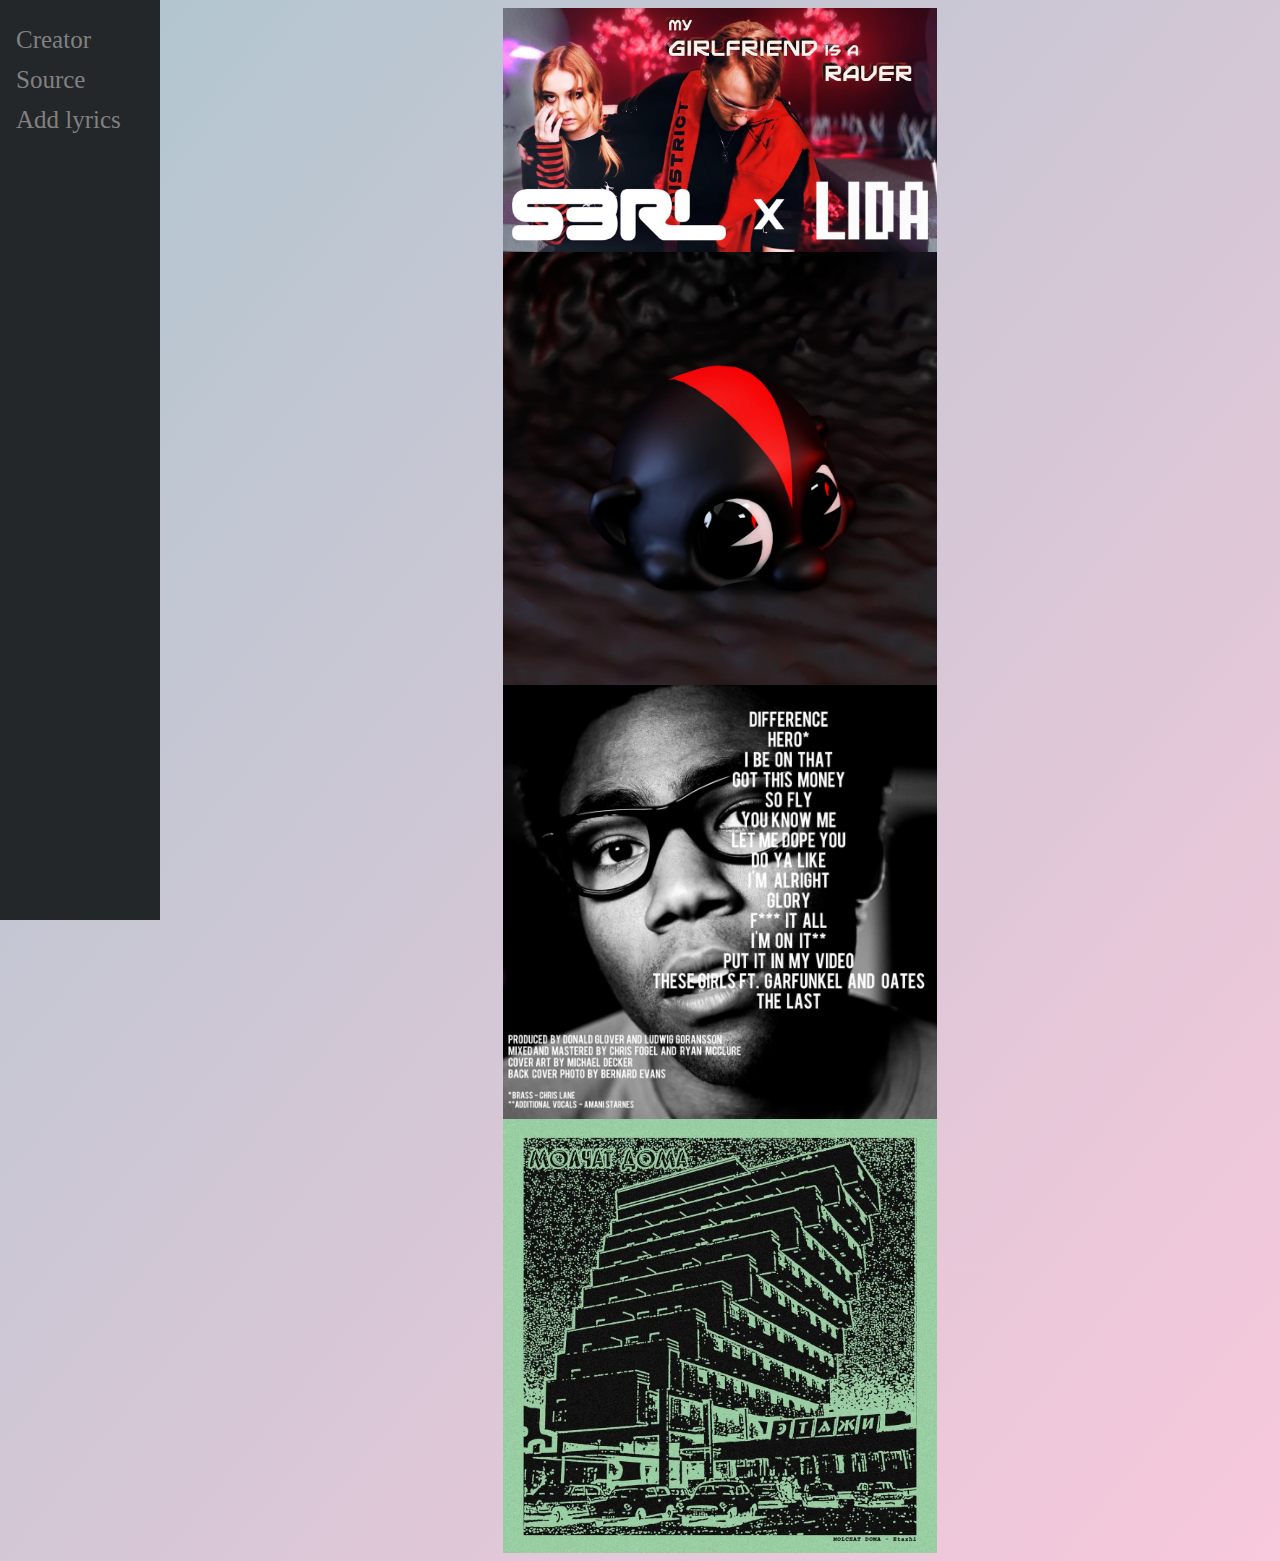
<file: index.html>
<!DOCTYPE html>
<html>
  <head>
    <meta charset="UTF-8">
    <meta name="viewport" content="width=device-width, initial-scale=1.0">
    <title>Berlins cave</title>
    <meta content="Lyrics bot" property="og:title" />
    <meta content="Lyrics snippets" property="og:description" />
    <meta content="https://lyrics-bot.neocities.org/" property="og:url" />
    <link href="./style.css" rel="stylesheet" type="text/css" media="all">
</head>
<body>
  <div class="sidenav">
    <a href="https://icodeinassembly.xyz">Creator</a>
    <a href="https://github.com/somerandomcloud/neocity">Source</a>
    <a href="./add.html">Add lyrics</a>
  </div>
  <div class="main">
    <!-- My girlfriend is a raver -->
    <div class="container">
        <img src="mygirlfriendisaraverthumb.jpg" alt="Thumbnail" class="thumb">
        <div class="overlay">
            <div class="title">My girlfriend is a raver<br>-<br>S3RL x Lida</div>
            <div class="text">И ты говоришь нам об асоциальности, ты сумасшедший!<br>And you're telling us about asociality, you're crazy!<br><br>Мы неоромантики - мы принимаем черные таблетки<br>We are neo-romantics - we take black pills</div>
        </div>
      </div>
      <!-- SOUND OF GRINDING A POLITICIANS SKULL INTO A FINE POWDER -->
      <div class="container">
        <img src="SWAMPthumb.png" alt="Thumbnail" class="thumb">
        <div class="overlay">
            <div class="title">SOUND OF GRINDING A POLITICIANS SKULL INTO A FINE POWDER<br>-<br>Lil Darkie</div>
            <div class="text">I'ma burn until I die<br><br>I'm like Marilyn Manson I'ma start a fucking cult<br><br>I'm cumming so hard, my cock just ditched and fucking left, my body</div>
        </div>
      </div>
      <!-- Do ya like -->
      <div class="container">
        <img src="doyalikeThumb.jpg" alt="Thumbnail" class="thumb">
        <div class="overlay">
            <div class="title">Do ya like<br>-<br>Childish Gambino</div>
            <div class="text">Gross, why the fuck I say these things?<br><br>And baby stay stacked like she bad at Tetris</div>
        </div>
      </div>
      <!-- Sudno -->
      <div class="container">
        <img src="sudnoThumb.webp" alt="Thumbnail" class="thumb">
        <div class="overlay">
            <div class="title">Sudno<br>-<br>Childish Gambino</div>
            <div class="text">И жизнь растрепана,как блядь<br>Life is just a mess<br><br></div>
        </div>
      </div>
    </div>
</body>
</file>
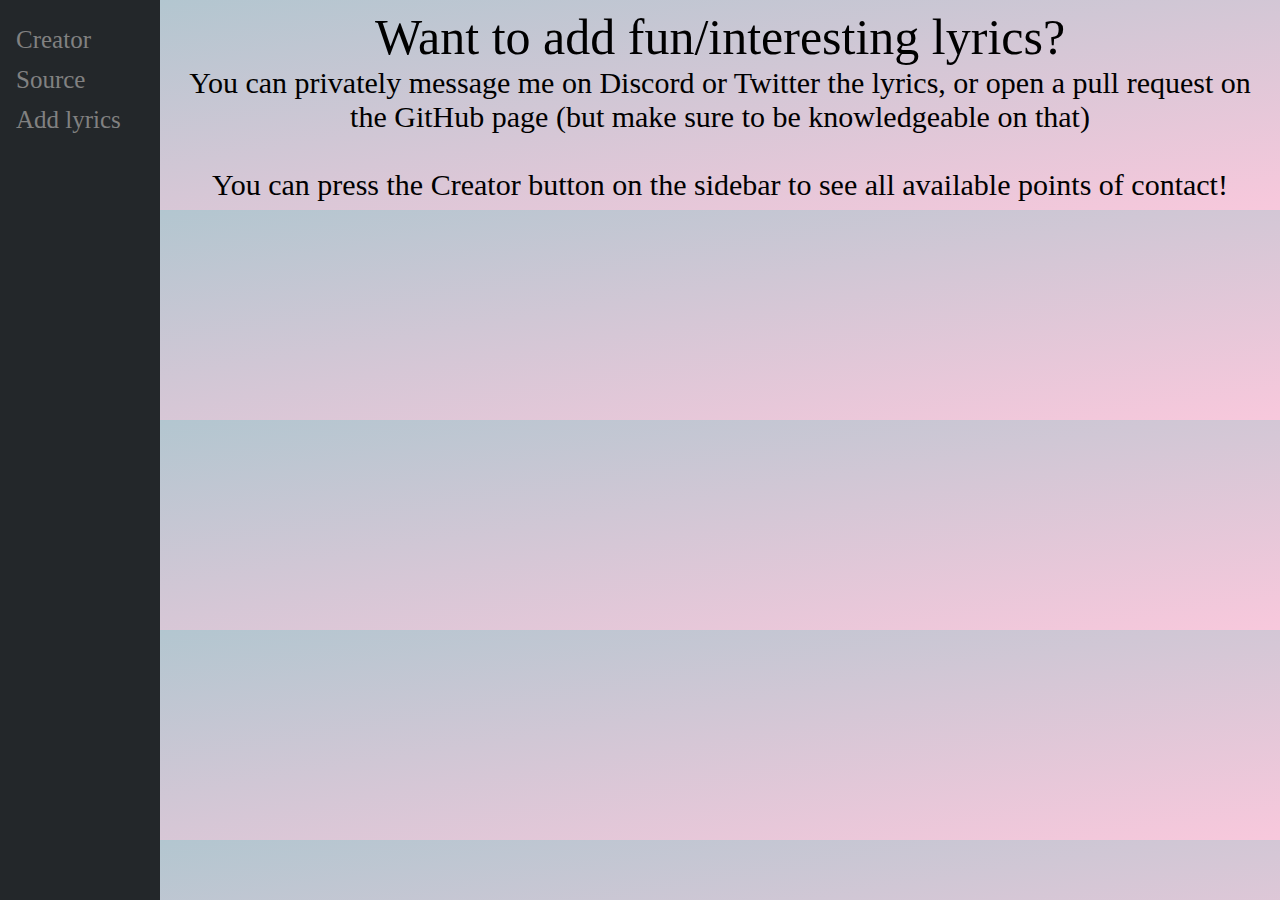
<file: add.html>
<!DOCTYPE html>
<html>
  <head>
    <meta charset="UTF-8">
    <meta name="viewport" content="width=device-width, initial-scale=1.0">
    <title>Berlins cave</title>
    <meta content="Lyrics bot" property="og:title" />
    <meta content="Lyrics snippets" property="og:description" />
    <meta content="https://lyrics-bot.neocities.org/" property="og:url" />
    <link href="./style.css" rel="stylesheet" type="text/css" media="all">
</head>
<body>
  <div class="sidenav">
    <a href="https://icodeinassembly.xyz">Creator</a>
    <a href="https://github.com/somerandomcloud/neocity">Source</a>
    <a href="./add.html">Add lyrics</a>
  </div>
  <div class="main">
        <div class="add-title">Want to add fun/interesting lyrics?</div>
        <div class="add-text">You can privately message me on Discord or Twitter the lyrics, or open a pull request on the GitHub page (but make sure to be knowledgeable on that)<br><br>You can press the Creator button on the sidebar to see all available points of contact!</div>
    </div>
</body>
</file>
<file: style.css>
body {
    background-image: linear-gradient(to bottom right, #aec6cf, #F8C8DC);
    -ms-overflow-style: none;  /* IE and Edge */
    scrollbar-width: none;  /* Firefox */
}

.container {
    position: relative;
    width: 40%;
    margin-left: auto;
    margin-right: auto;
  }
  
  .thumb {
    display: block;
    width: 100%;
    height: auto;
    margin-left: auto;
    margin-right: auto;
  }
  
  .overlay {
    position: absolute;
    top: 0;
    bottom: 0;
    left: 0;
    right: 0;
    height: 100%;
    width: 100%;
    opacity: 0;
    transition: .5s ease;
    background-color: #C3B1E1;
  }
  
  .container:hover .overlay {
    opacity: 0.95;
  }
  
  .text {
    color: white;
    font-size: 20px;
    position: relative;
    top: 20%;
    left: 50%;
    -webkit-transform: translate(-50%, -50%);
    -ms-transform: translate(-50%, -50%);
    transform: translate(-50%, -50%);
    text-align: center;
}

.title {
    color: white;
    font-size: 40px;
    position: relative;
    top: 20%;
    left: 50%;
    -webkit-transform: translate(-50%, -50%);
    -ms-transform: translate(-50%, -50%);
    transform: translate(-50%, -50%);
    text-align: center;
}

/* The sidebar menu */
.sidenav {
  height: 100%; /* Full-height: remove this if you want "auto" height */
  width: 160px; /* Set the width of the sidebar */
  position: fixed; /* Fixed Sidebar (stay in place on scroll) */
  z-index: 1; /* Stay on top */
  top: 0; /* Stay at the top */
  left: 0;
  background-color: rgb(35, 39, 42); /* Black */
  overflow-x: hidden; /* Disable horizontal scroll */
  padding-top: 20px;
}

/* The navigation menu links */
.sidenav a {
  padding: 6px 8px 6px 16px;
  text-decoration: none;
  font-size: 25px;
  color: #818181;
  display: block;
}

/* When you mouse over the navigation links, change their color */
.sidenav a:hover {
  color: #f1f1f1;
}

/* Style page content */
.main {
  margin-left: 160px; /* Same as the width of the sidebar */
  padding: 0px 10px;
}

/* On smaller screens, where height is less than 450px, change the style of the sidebar (less padding and a smaller font size) */
@media screen and (max-height: 450px) {
  .sidenav {padding-top: 15px;}
  .sidenav a {font-size: 18px;}
}

.add-title {
    color: black;
    font-size: 50px;
    position: auto;
    top: 20%;
    left: 50%;
    text-align: center;
}

.add-text {
  color: black;
  font-size: 30px;
  position: auto;
  top: 20%;
  left: 50%;
  text-align: center;
}

/* Hide scrollbar for Chrome, Safari and Opera */
body::-webkit-scrollbar {
  display: none;
}
</file>
